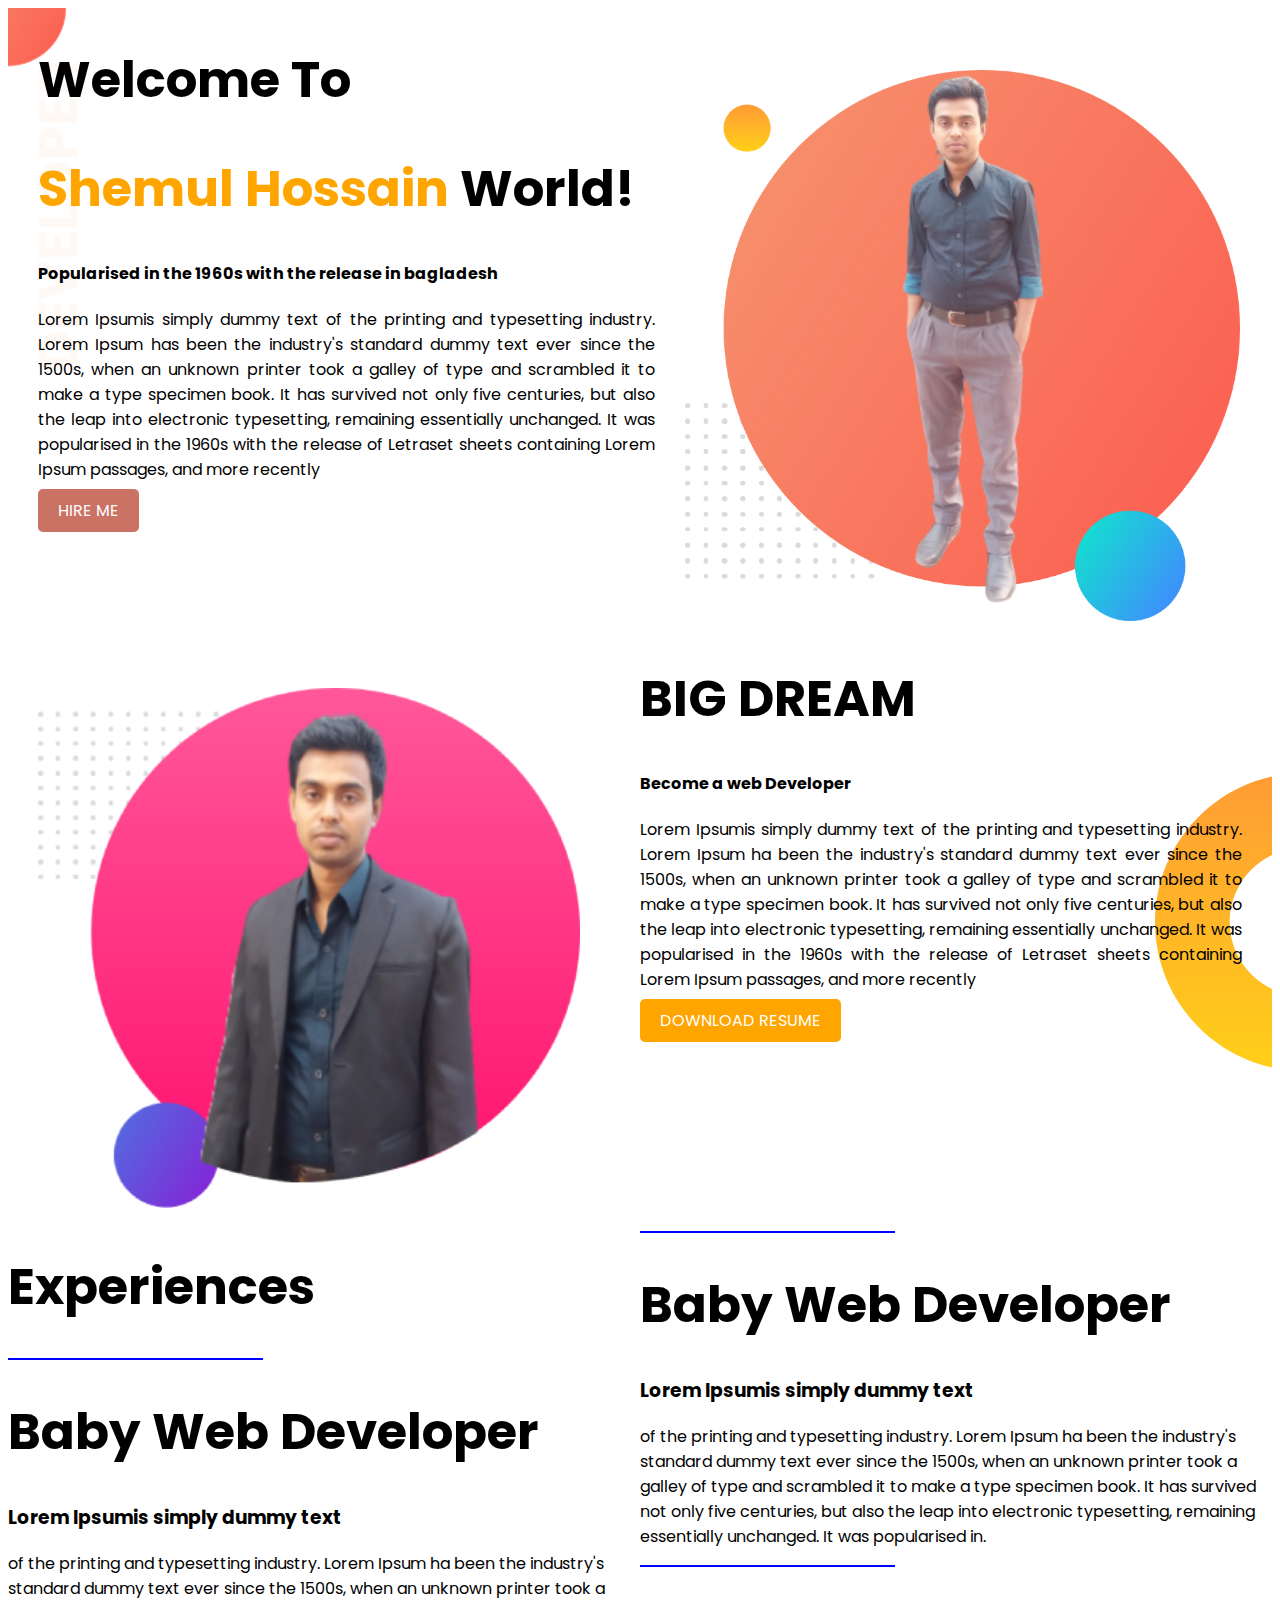
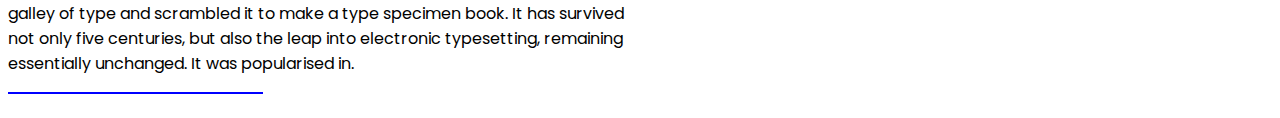
<file: my-first-repo/index.html>
<!DOCTYPE html>
<html lang="en">
<head>
    <meta charset="UTF-8">
    <meta http-equiv="X-UA-Compatible" content="IE=edge">
    <meta name="viewport" content="width=device-width, initial-scale=1.0">
    <!--here google font link start-->
    <link rel="preconnect" href="https://fonts.googleapis.com">
    <link rel="preconnect" href="https://fonts.gstatic.com" crossorigin>
    <link href="https://fonts.googleapis.com/css2?family=Poppins:wght@300&display=swap" rel="stylesheet">
    <!--here google font link stop-->

    <link rel="stylesheet" href="style.css">
    <title>my first repo</title>
    
</head>
<body>
    <section class="banner-design">
            <div class="banner-top">
                <h1>Welcome To</h1>
                <h1><span style="color:orange">Shemul Hossain </span> World!</h1>
                <h4>Popularised  in  the  1960s  with  the  release in bagladesh </h4>
                <p>Lorem  Ipsumis  simply  dummy  text  of  the  printing  and  typesetting industry.  Lorem Ipsum  has  been  the  industry's  standard  dummy  text  ever  since  the  1500s,  when  an unknown printer took a galley of type and scrambled it to make a type specimen book. It has  survived  not  only  five  centuries,  but  also  the  leap  into  electronic typesetting, remaining  essentially  unchanged.  It  was  popularised  in  the  1960s  with  the  release  of Letraset  sheets  containing  Lorem  Ipsum  passages,  and  more  recently </p>
                <a terget="-blank"href="www.google.com">HIRE ME</a>
            </div>

            <div class="banner-photo">
                <img src="images/shemul.jpg" alt="photo">
            </div>
</section>




<section class="banner-mid">
    <div class="banner-photo">
        <img src="images/my-bg2.png" alt="photo">
    </div>
     <div class="banner-top" style="margin-right: 30px;">
    <h1>BIG DREAM</h1>
    <h4>Become a web Developer</h4>
    <p>Lorem  Ipsumis  simply  dummy  text  of  the  printing  and  typesetting industry.  Lorem Ipsum  ha  been  the  industry's  standard  dummy  text  ever  since  the  1500s,  when  an unknown printer took a galley of type and scrambled it to make a type specimen book. It has  survived  not  only  five  centuries,  but  also  the  leap  into  electronic typesetting, remaining  essentially  unchanged.  It  was  popularised  in  the  1960s  with  the  release  of Letraset  sheets  containing  Lorem  Ipsum  passages,  and  more  recently </p>

    <a terget="-blank"href="www.google.com"style=background-color:orange>DOWNLOAD RESUME</a>
</div>
    
    
</section>


<section class="banner-box">
    <div class="experiences-banner">
        <h1>Experiences</h1>
        <p>
              <h1>Baby Web Developer</h1>
              <h3>Lorem  Ipsumis  simply  dummy  text</h3> 
               of  the  printing 
               and  typesetting industry.  Lorem Ipsum  ha  been  the  industry's
               standard  dummy  text  ever  since  the  1500s,  when  an unknown
               printer took a galley of type and scrambled it to make a 
               type specimen book. It has  survived  not  only  five 
                centuries,  but  also  the  leap  into  electronic 
                typesetting, remaining  essentially  unchanged.  It  was  popularised  in.
         </p>
        </div>

        <div class="experiences-banner">
            <p>
                <h1>Baby Web Developer</h1>
               <h3>Lorem  Ipsumis  simply  dummy  text</h3> 
                of  the  printing 
                and  typesetting industry.  Lorem Ipsum  ha  been  the  industry's
                standard  dummy  text  ever  since  the  1500s,  when  an unknown
                printer took a galley of type and scrambled it to make a 
                type specimen book. It has  survived  not  only  five 
                centuries,  but  also  the  leap  into  electronic 
                typesetting, remaining  essentially  unchanged.  It  was  popularised  in.
           </p>
        </div>

</section>


</body>


</html>
</file>
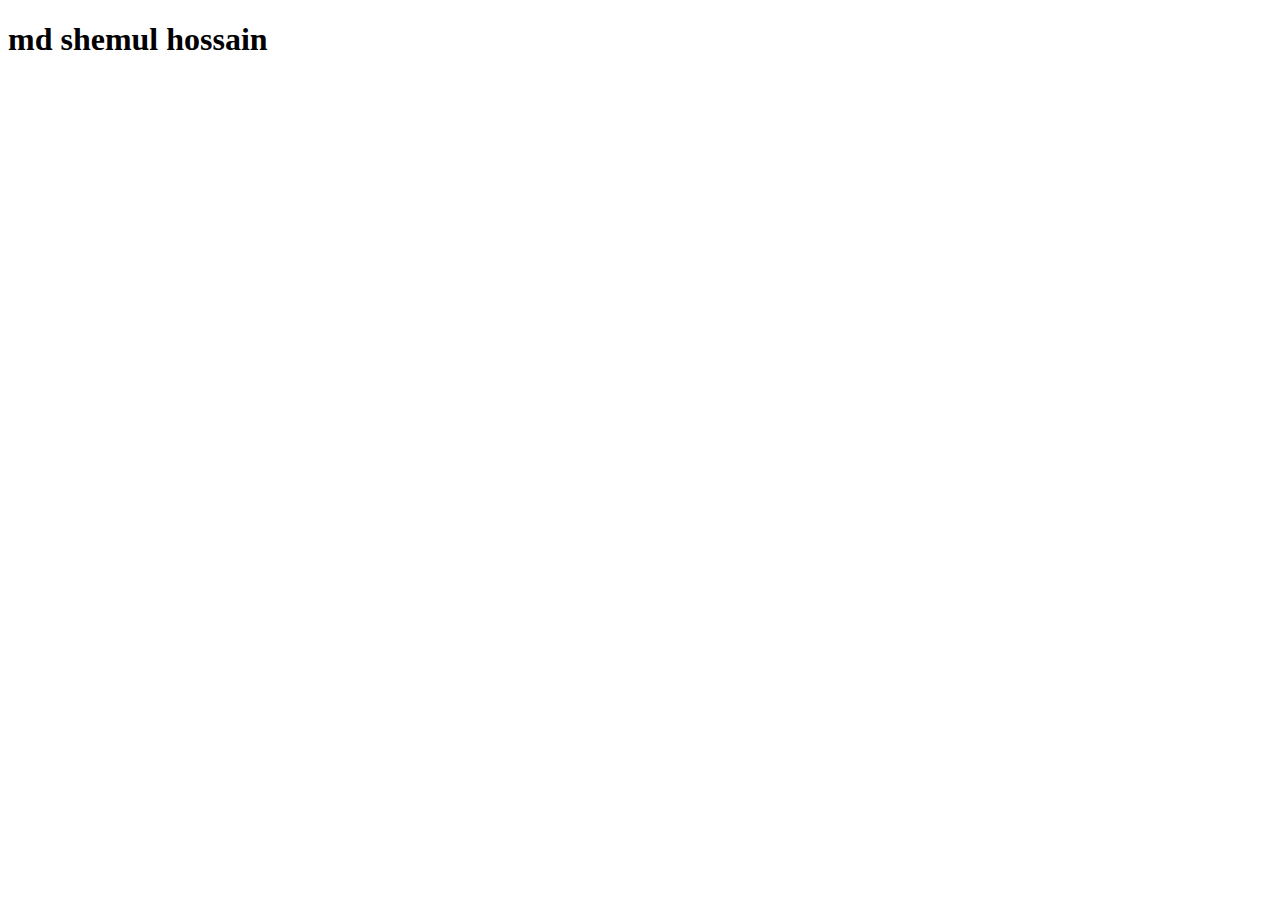
<file: my-hello2-repo/index.html>
<!DOCTYPE html>
<html lang="en">
<head>
    <meta charset="UTF-8">
    <meta http-equiv="X-UA-Compatible" content="IE=edge">
    <meta name="viewport" content="width=device-width, initial-scale=1.0">
    <title>hello github</title>
</head>
<body>
    <h1>md shemul hossain</h1>
</body>
</html>
</file>
<file: my-first-repo/style.css>
body{
    font-family: 'Poppins', sans-serif;
}
h1{
    font-size: 50px;


}
section{
    display: flex;
}

.banner-top{
    width: 50%;
    margin-left:30px;
  
}
.banner-top{
    text-align: justify;
}

.banner-top a{
    text-decoration: none;
    color: #ffffff;
    background-color: rgba(172, 33, 9, 0.637);
    padding:10px 20px;
    border-radius: 5px;

}
.banner-photo{
    width: 50%;
    
}

.banner-design{
    background-image: url(images/top-banner.png);
    background-repeat: no-repeat;
    background-position-x:left;
}
.banner-photo img{
   width:90%;
   padding-top:10%;
   margin-left:30px; 
    
}

.banner-mid{
    background-image: url(images/dream-bg.png );
    background-repeat: no-repeat;
    background-position:right;
}

.experiences-banner{
    width: 50%;

}
.experiences-banner p{
         border: 1px solid blue;
         width: 40%;
        
}
</file>
